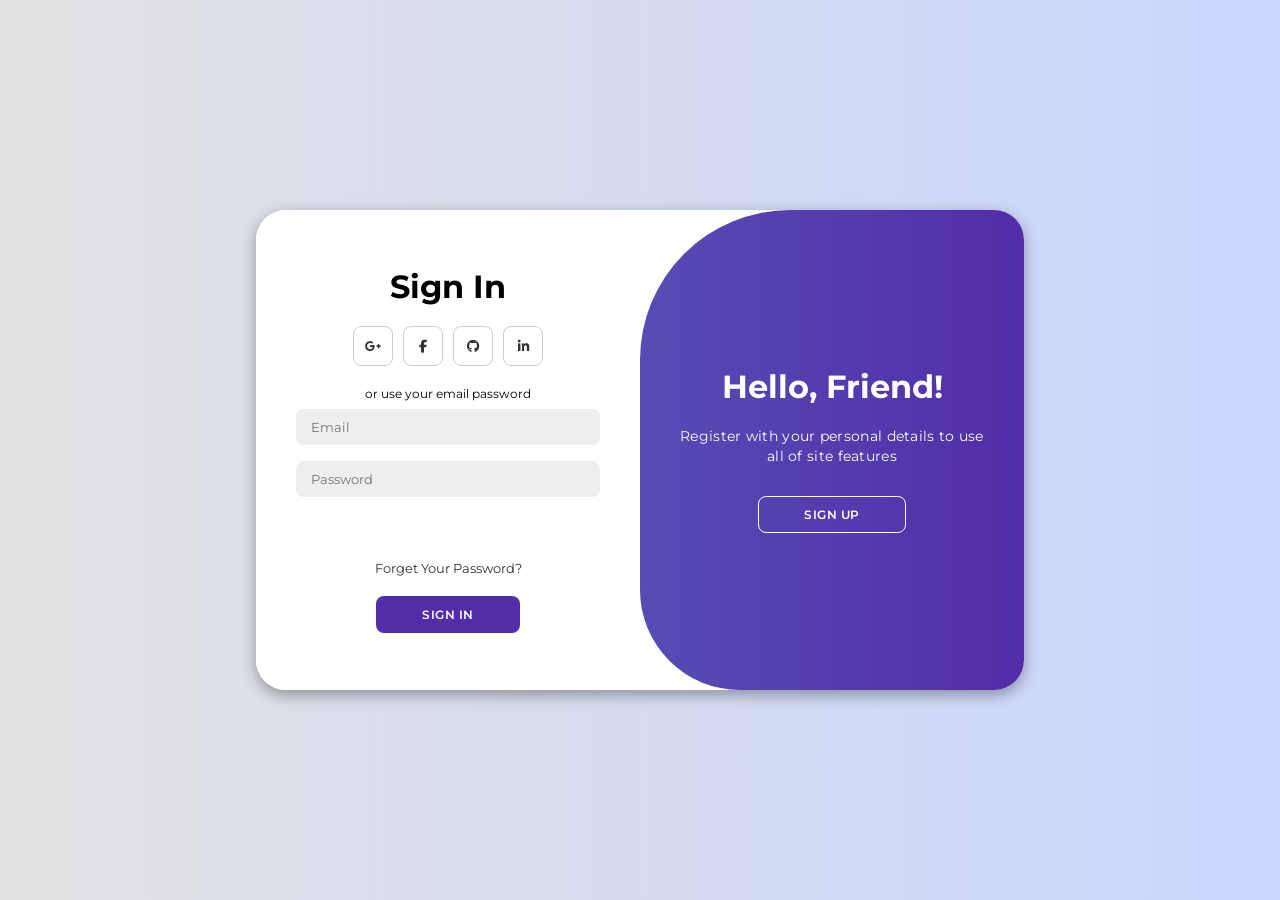
<file: index.html>
<!DOCTYPE html>
<html lang="en">

<head>
    <meta charset="UTF-8">
    <meta name="viewport" content="width=device-width, initial-scale=1.0">
    <link rel="stylesheet" href="https://cdnjs.cloudflare.com/ajax/libs/font-awesome/6.4.2/css/all.min.css">
    <link rel="stylesheet" href="style.css">
    <title>Modern Login Page</title>
</head>

<body>

    <div class="container" id="container">
        <div class="form-container sign-up">
            <form>
                <h1>Create Account</h1>
                <div class="social-icons">
                    <a href="#" class="icon"><i class="fa-brands fa-google-plus-g"></i></a>
                    <a href="#" class="icon"><i class="fa-brands fa-facebook-f"></i></a>
                    <a href="#" class="icon"><i class="fa-brands fa-github"></i></a>
                    <a href="#" class="icon"><i class="fa-brands fa-linkedin-in"></i></a>
                </div>
                <span>or use your email for registeration</span>
                <input type="text" placeholder="Name">
                <input type="email" placeholder="Email">
                <input type="password" placeholder="Password">
                <button>Sign Up</button>
            </form>
        </div>
        <div class="form-container sign-in">
            <form id="loginForm">
                <h1>Sign In</h1>
                <div class="social-icons">
                    <a href="#" class="icon"><i class="fa-brands fa-google-plus-g"></i></a>
                    <a href="#" class="icon"><i class="fa-brands fa-facebook-f"></i></a>
                    <a href="#" class="icon"><i class="fa-brands fa-github"></i></a>
                    <a href="#" class="icon"><i class="fa-brands fa-linkedin-in"></i></a>
                </div>
                <span>or use your email password</span>
                <input id="username" type="email" placeholder="Email"> <!-- Ensure 'id="username"' -->
                <input id="password" type="password" placeholder="Password"> <!-- Ensure 'id="password"' -->
                <p id="error-message" style="color: red;"></p>
                <a href="#">Forget Your Password?</a>
                <button type="submit">Sign In</button>
            </form>            
        </div>
        <div class="toggle-container">
            <div class="toggle">
                <div class="toggle-panel toggle-left">
                    <h1>Welcome Back!</h1>
                    <p>Enter your personal details to use all of site features</p>
                    <button class="hidden" id="login">Sign In</button>
                </div>
                <div class="toggle-panel toggle-right">
                    <h1>Hello, Friend!</h1>
                    <p>Register with your personal details to use all of site features</p>
                    <button class="hidden" id="register">Sign Up</button>
                </div>
            </div>
        </div>
    </div>

    <script src="script.js"></script>
</body>

</html>
</file>
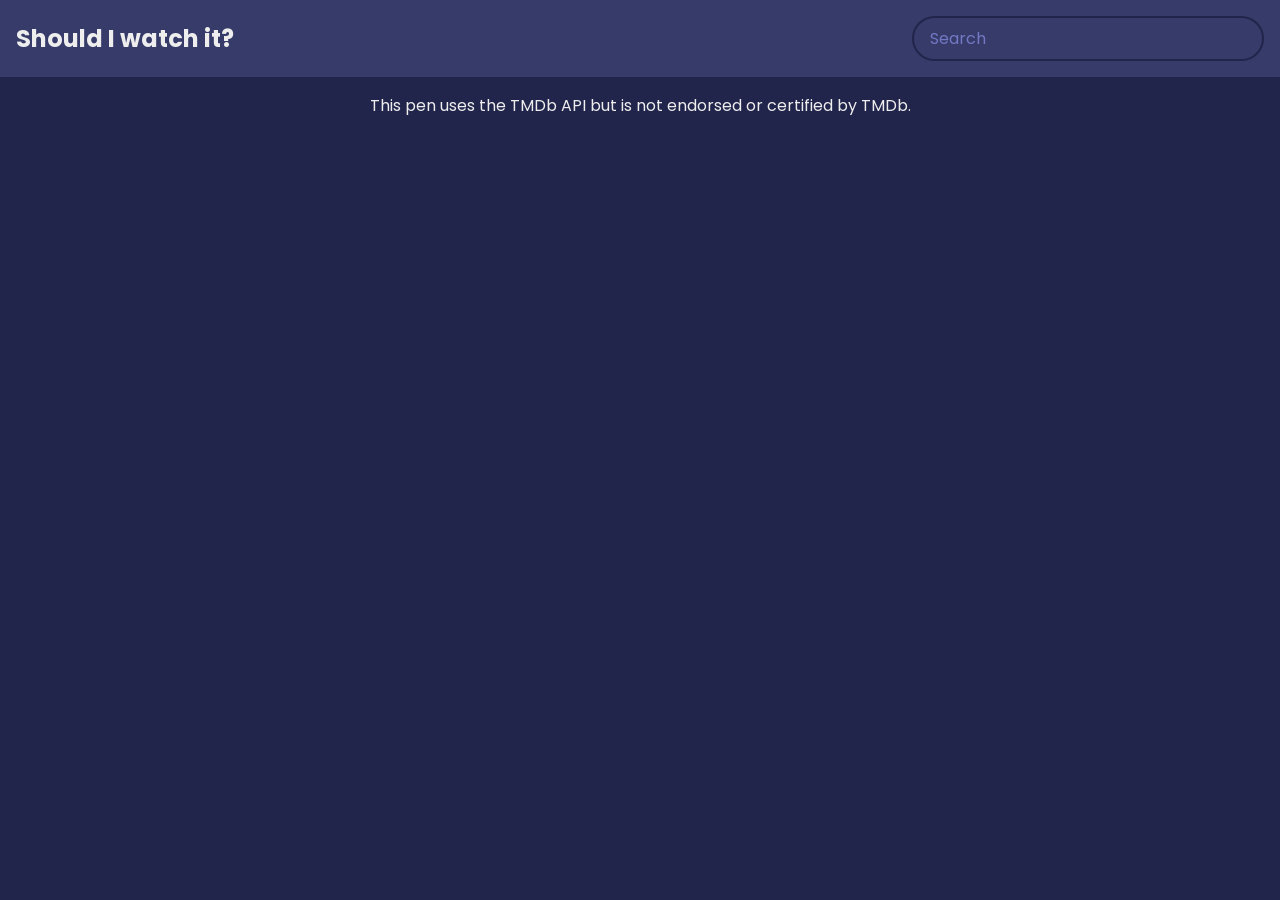
<file: movie.html>
<!DOCTYPE html>
<html lang="en" >
<head>
  <meta charset="UTF-8">
  <title>Movie App</title>
  <link rel="stylesheet" href="./moviestyle.css">

</head>
<body>
<!-- partial:index.partial.html -->
<header>
      <h1>Should I watch it?</h1>
      <form id="form">
        <input type="text" placeholder="Search" id="search" class="search" />
      </form>
    </header>
    <main id="main"></main>
    <footer class="footer">
      <p>
        This pen uses the TMDb API but is not endorsed or certified by TMDb.
      </p>
    </footer>
<!-- partial -->
  <script  src="./moviescript.js"></script>

</body>
</html>
</file>
<file: style.css>
@import url('https://fonts.googleapis.com/css2?family=Montserrat:wght@300;400;500;600;700&display=swap');

*{
    margin: 0;
    padding: 0;
    box-sizing: border-box;
    font-family: 'Montserrat', sans-serif;
}

body{
    background-color: #c9d6ff;
    background: linear-gradient(to right, #e2e2e2, #c9d6ff);
    display: flex;
    align-items: center;
    justify-content: center;
    flex-direction: column;
    height: 100vh;
}

.container{
    background-color: #fff;
    border-radius: 30px;
    box-shadow: 0 5px 15px rgba(0, 0, 0, 0.35);
    position: relative;
    overflow: hidden;
    width: 768px;
    max-width: 100%;
    min-height: 480px;
}

.container p{
    font-size: 14px;
    line-height: 20px;
    letter-spacing: 0.3px;
    margin: 20px 0;
}

.container span{
    font-size: 12px;
}

.container a{
    color: #333;
    font-size: 13px;
    text-decoration: none;
    margin: 15px 0 10px;
}

.container button{
    background-color: #512da8;
    color: #fff;
    font-size: 12px;
    padding: 10px 45px;
    border: 1px solid transparent;
    border-radius: 8px;
    font-weight: 600;
    letter-spacing: 0.5px;
    text-transform: uppercase;
    margin-top: 10px;
    cursor: pointer;
}

.container button.hidden{
    background-color: transparent;
    border-color: #fff;
}

.container form{
    background-color: #fff;
    display: flex;
    align-items: center;
    justify-content: center;
    flex-direction: column;
    padding: 0 40px;
    height: 100%;
}

.container input{
    background-color: #eee;
    border: none;
    margin: 8px 0;
    padding: 10px 15px;
    font-size: 13px;
    border-radius: 8px;
    width: 100%;
    outline: none;
}

.form-container{
    position: absolute;
    top: 0;
    height: 100%;
    transition: all 0.6s ease-in-out;
}

.sign-in{
    left: 0;
    width: 50%;
    z-index: 2;
}

.container.active .sign-in{
    transform: translateX(100%);
}

.sign-up{
    left: 0;
    width: 50%;
    opacity: 0;
    z-index: 1;
}

.container.active .sign-up{
    transform: translateX(100%);
    opacity: 1;
    z-index: 5;
    animation: move 0.6s;
}

@keyframes move{
    0%, 49.99%{
        opacity: 0;
        z-index: 1;
    }
    50%, 100%{
        opacity: 1;
        z-index: 5;
    }
}

.social-icons{
    margin: 20px 0;
}

.social-icons a{
    border: 1px solid #ccc;
    border-radius: 20%;
    display: inline-flex;
    justify-content: center;
    align-items: center;
    margin: 0 3px;
    width: 40px;
    height: 40px;
}

.toggle-container{
    position: absolute;
    top: 0;
    left: 50%;
    width: 50%;
    height: 100%;
    overflow: hidden;
    transition: all 0.6s ease-in-out;
    border-radius: 150px 0 0 100px;
    z-index: 1000;
}

.container.active .toggle-container{
    transform: translateX(-100%);
    border-radius: 0 150px 100px 0;
}

.toggle{
    background-color: #512da8;
    height: 100%;
    background: linear-gradient(to right, #5c6bc0, #512da8);
    color: #fff;
    position: relative;
    left: -100%;
    height: 100%;
    width: 200%;
    transform: translateX(0);
    transition: all 0.6s ease-in-out;
}

.container.active .toggle{
    transform: translateX(50%);
}

.toggle-panel{
    position: absolute;
    width: 50%;
    height: 100%;
    display: flex;
    align-items: center;
    justify-content: center;
    flex-direction: column;
    padding: 0 30px;
    text-align: center;
    top: 0;
    transform: translateX(0);
    transition: all 0.6s ease-in-out;
}

.toggle-left{
    transform: translateX(-200%);
}

.container.active .toggle-left{
    transform: translateX(0);
}

.toggle-right{
    right: 0;
    transform: translateX(0);
}

.container.active .toggle-right{
    transform: translateX(200%);
}
</file>
<file: moviestyle.css>
@import url("https://fonts.googleapis.com/css2?family=Poppins:wght@200;400&display=swap");

:root {
  --primary-color: #22254b;
  --secondary-color: #373b69;
}

* {
  box-sizing: border-box;
}

body {
  background-color: var(--primary-color);
  font-family: "Poppins", sans-serif;
  margin: 0;
}

header {
  padding: 1rem;
  display: flex;
  justify-content: space-between;
  align-items: center;
  background-color: var(--secondary-color);
}

header h1 {
  color: #eee;
  padding: 0;
  margin: 0;
  font-size: 1.5rem;
}

.search {
  background-color: transparent;
  border: 2px solid var(--primary-color);
  border-radius: 50px;
  font-family: inherit;
  font-size: 1rem;
  padding: 0.5rem 1rem;
  color: #fff;
}

.search::placeholder {
  color: #7378c5;
}

.search:focus {
  outline: none;
  background-color: var(--primary-color);
}

main {
  display: flex;
  flex-wrap: wrap;
  justify-content: center;
}

.movie {
  width: 350px;
  margin: 1rem;
  background-color: var(--secondary-color);
  box-shadow: 0 4px 5px rgba(0, 0, 0, 0.2);
  position: relative;
  overflow: hidden;
  border-radius: 30px;

}

.movie img {
  width: 100%;
}

.movie-info {
  color: #eee;
  display: flex;
  align-items: center;
  justify-content: space-between;
  padding: 0.5rem 1rem 1rem;
  letter-spacing: 0.5px;
}

.movie-info h3 {
  margin-top: 0;
}

.movie-info span {
  background-color: var(--primary-color);
  padding: 0.25rem 0.5rem;
  border-radius: 3px;
  font-weight: bold;
}

.movie-info span.green {
  color: lightgreen;
}

.movie-info span.orange {
  color: orange;
}

.movie-info span.red {
  color: red;
}

.overview {
  background-color: #fff;
  padding: 2rem;
  position: absolute;
  left: 0;
  bottom: 0;
  right: 0;
  max-height: 100%;
  transform: translateY(101%);
  overflow-y: auto;
  transition: transform 0.3s ease-in;
}

.movie:hover .overview {
  transform: translateY(0);
}

.footer p {
  color: #eee;
  text-align: center;
}

@media (max-width: 580px) {
  header {
    flex-direction: column;
  }
  header h1 {
    padding: 0.5rem 1rem;
  }
}
</file>
